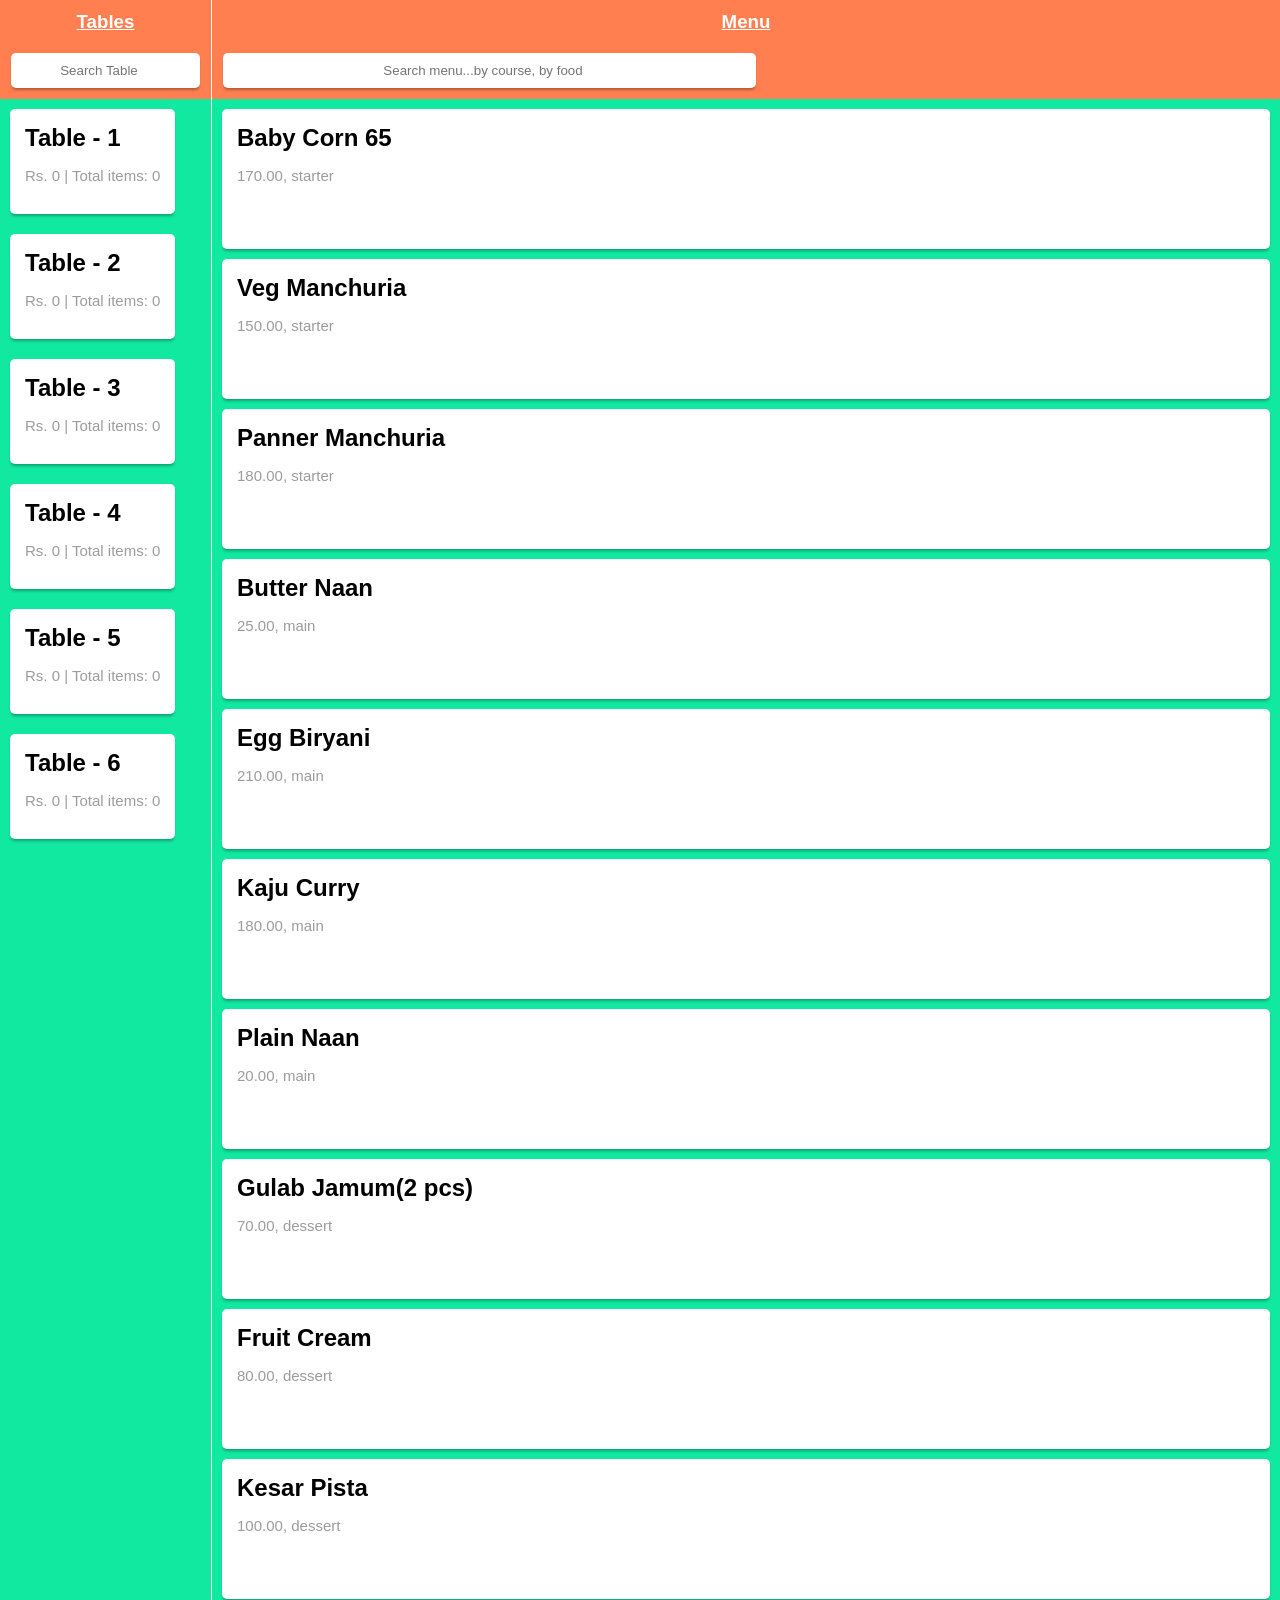
<file: index.html>
<!DOCTYPE html>

<html lang="en">

<head>

    <meta charset="UTF-8">
    <meta http-equiv="X-UA-Compatible" content="IE=edge">
    <meta name="viewport" content="width=device-width, initial-scale=1.0">
    <title>Zemoso Restaurant</title>

    <link href="app/css/style.css" rel="stylesheet">

    <link href="https://fonts.googleapis.com/icon?family=Material+Icons" rel="stylesheet">
   
</head>

<body onload="page_load()">

    <div id="tables">
        
        <div id="header">
            <h3>Tables</h3> 

            <input type="search" id="table_search" oninput = "search_table()" placeholder="Search Table">
        
        </div>

        <div class="left-section">
            <div class="table_list">

                <!-- Table List -->
                
            </div>
        </div>
    </div>

    <div id="menu">
        <div id="header">
            <h3>Menu</h3>

            <input type="search" id='item_search' oninput="search_item()" placeholder="Search menu...by course, by food">
        </div>

        <div class="menu_list">

            <!-- Menu List -->

        </div>

    </div>

    <div id="modal" class="modal">
        <div class="modal-content">

            <div id="modal-close">
                <button onclick="closeModal()" id="button-close">X</button>
            </div>

            <div id="modal-table-name">

            </div>

            <div>
                
                <table id="table-info-items">
                
                </table>

                <div id="modal-footer">

                </div>

                <div id="generate-bill">

                </div>

            </div>
        </div>
    </div>
   

    <script src="app/script/script.js"></script>

</body>

</html>
</file>
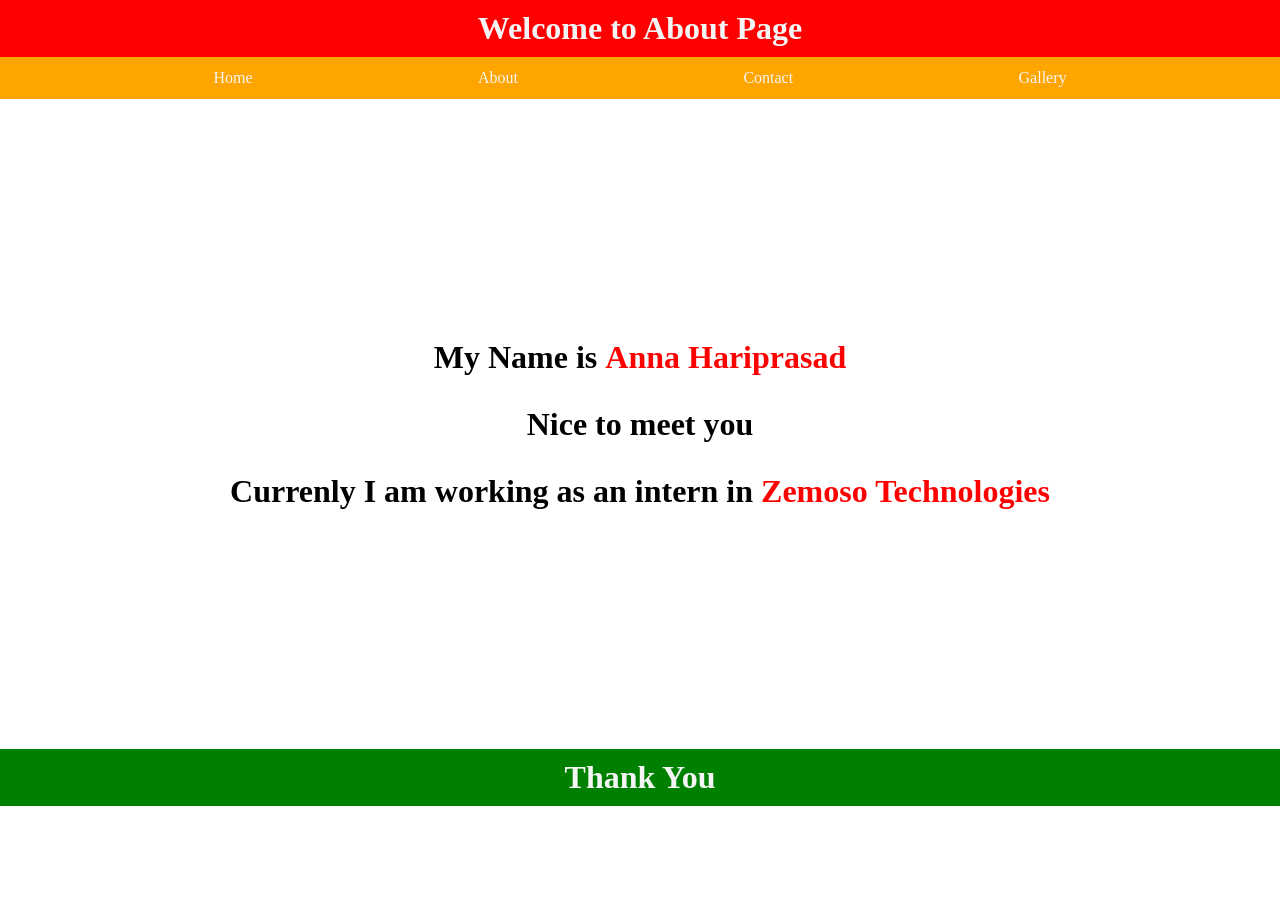
<file: about.html>
<!DOCTYPE html>

<html>
    <head>

        <title>About</title>
        <link href="./style.css" rel="stylesheet">

    </head>

    <body>
        
    <header>
        <h1>Welcome to About Page</h1>
        <nav class="navbar">
            <div class="item"><a href="./index.html">Home</a></div>
            <div class="item"><a href="./about.html">About</a></div>
            <div class="item"><a href="./contact.html">Contact</a></div>
            <div class="item"><a href="./gallery.html">Gallery</a></div>
        </nav>
    </header>

    <main>
        <div class="info">
           <h1>My Name is <span id="name">Anna Hariprasad</span></h1>
           <h1>Nice to meet you</h1>
           <h1>Currenly I am working as an intern in <span id="name">Zemoso Technologies</span></h1>
        </div>
    </main>

    <footer>
        <h1>Thank You</h1>
    </footer>

    </body>

</html>
</file>
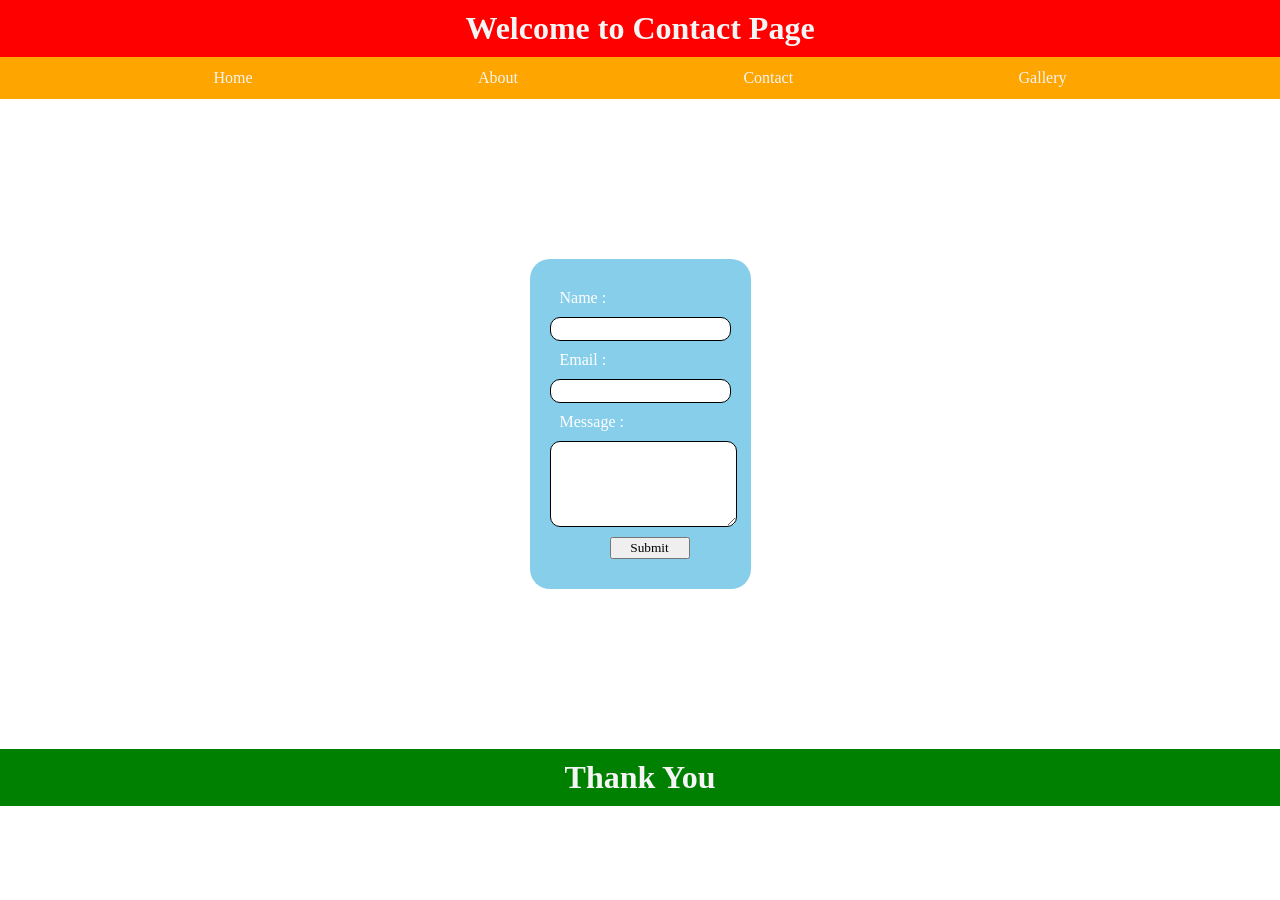
<file: contact.html>
<!DOCTYPE html>

<html>
    <head>

        <title>Contact</title>
        <link href="./style.css" rel="stylesheet">

    </head>

    <body>
        
    <header>
        <h1>Welcome to Contact Page</h1>
        <nav class="navbar">
            <div class="item"><a href="./index.html">Home</a></div>
            <div class="item"><a href="./about.html">About</a></div>
            <div class="item"><a href="./contact.html">Contact</a></div>
            <div class="item"><a href="./gallery.html">Gallery</a></div>
        </nav>
    </header>

    <main>
        <div class="details">

           <form>

               <label for="name">Name : </label>
               <input type="text" required>
               
               <label for="email"e>Email : </label>
               <input type="email" required>
               
               <label for="message">Message : </label>
               <textarea required></textarea>

              <button type="submit" class="submit">Submit</button>

            </form>

        </div>
    </main>

    <footer>
        <h1>Thank You</h1>
    </footer>

    </body>

</html>
</file>
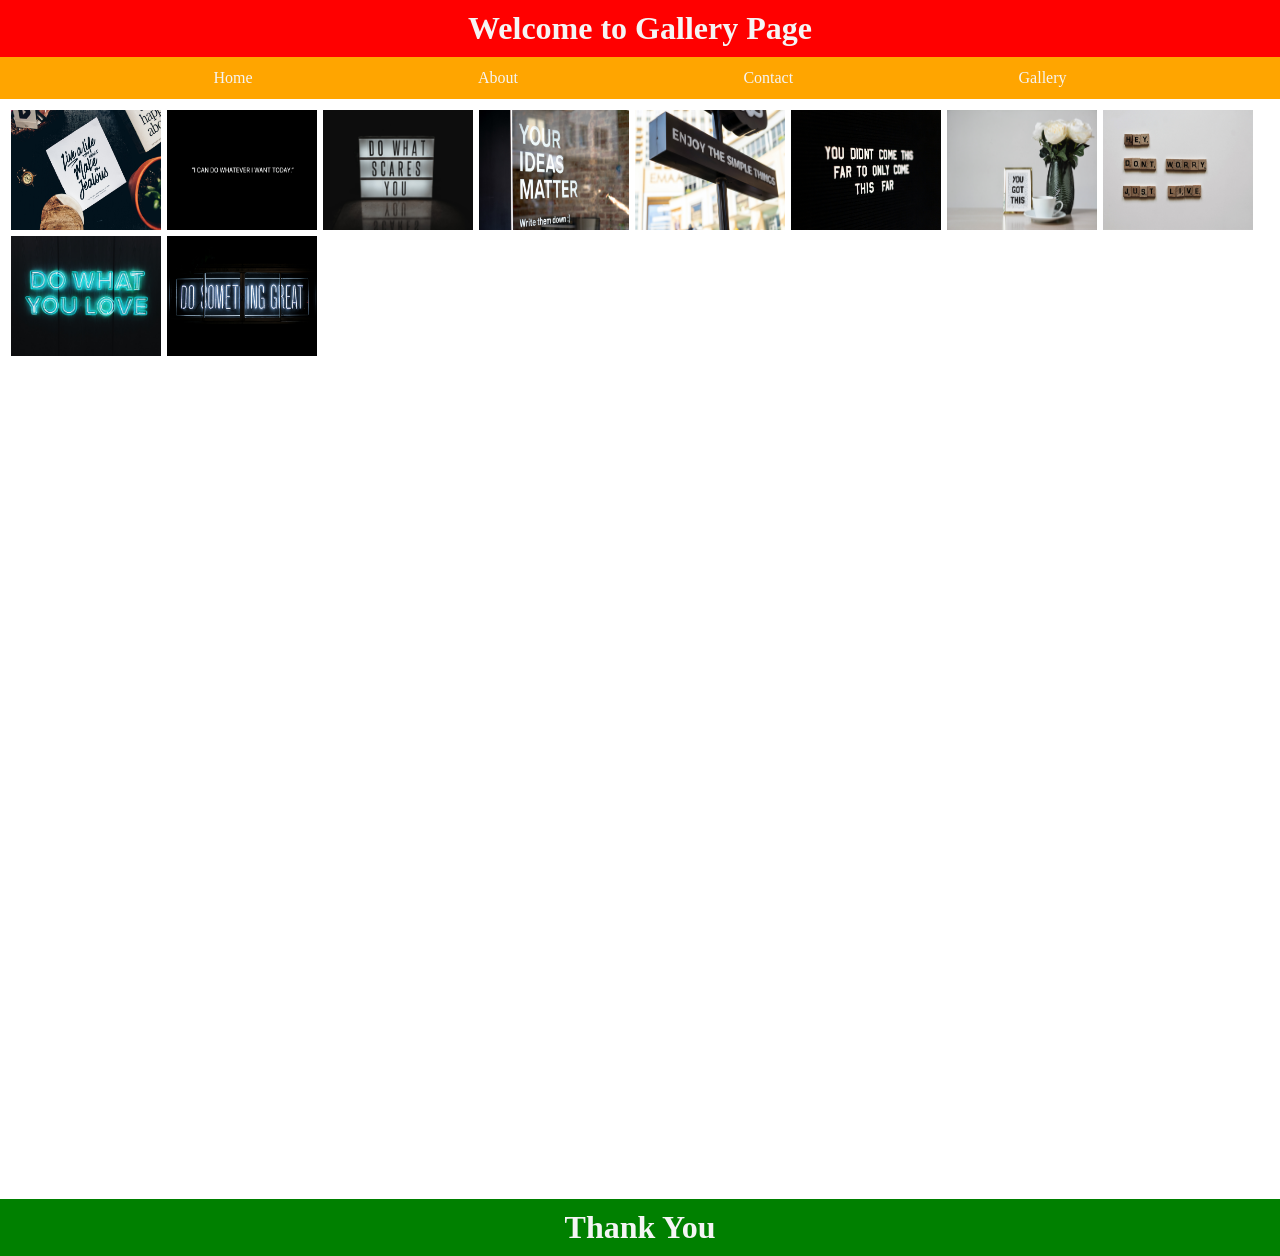
<file: gallery.html>
<!DOCTYPE html>

<html>
    <head>

        <title>Gallery</title>
        <link href="./style.css" rel="stylesheet">

    </head>

    <body>
        
    <header>
        <h1>Welcome to Gallery Page</h1>
        <nav class="navbar">
            <div class="item"><a href="./index.html">Home</a></div>
            <div class="item"><a href="./about.html">About</a></div>
            <div class="item"><a href="./contact.html">Contact</a></div>
            <div class="item"><a href="./gallery.html">Gallery</a></div>
        </nav>
    </header>

    <main class="gallery">
        <div class="images">

            <img src="./images/1.jpg" alt="pic-1">
            <img src="./images/2.jpg" alt="pic-2">
            <img src="./images/3.jpg" alt="pic-3">
            <img src="./images/4.jpg" alt="pic-4">
            <img src="./images/5.jpg" alt="pic-5">
            <img src="./images/6.jpg" alt="pic-6">
            <img src="./images/7.jpg" alt="pic-7">
            <img src="./images/8.jpg" alt="pic-8">
            <img src="./images/9.jpg" alt="pic-9">
            <img src="./images/10.jpg" alt="pic-10">
            

        </div>
    </main>

    <footer>
        <h1>Thank You</h1>
    </footer>

    </body>

</html>
</file>
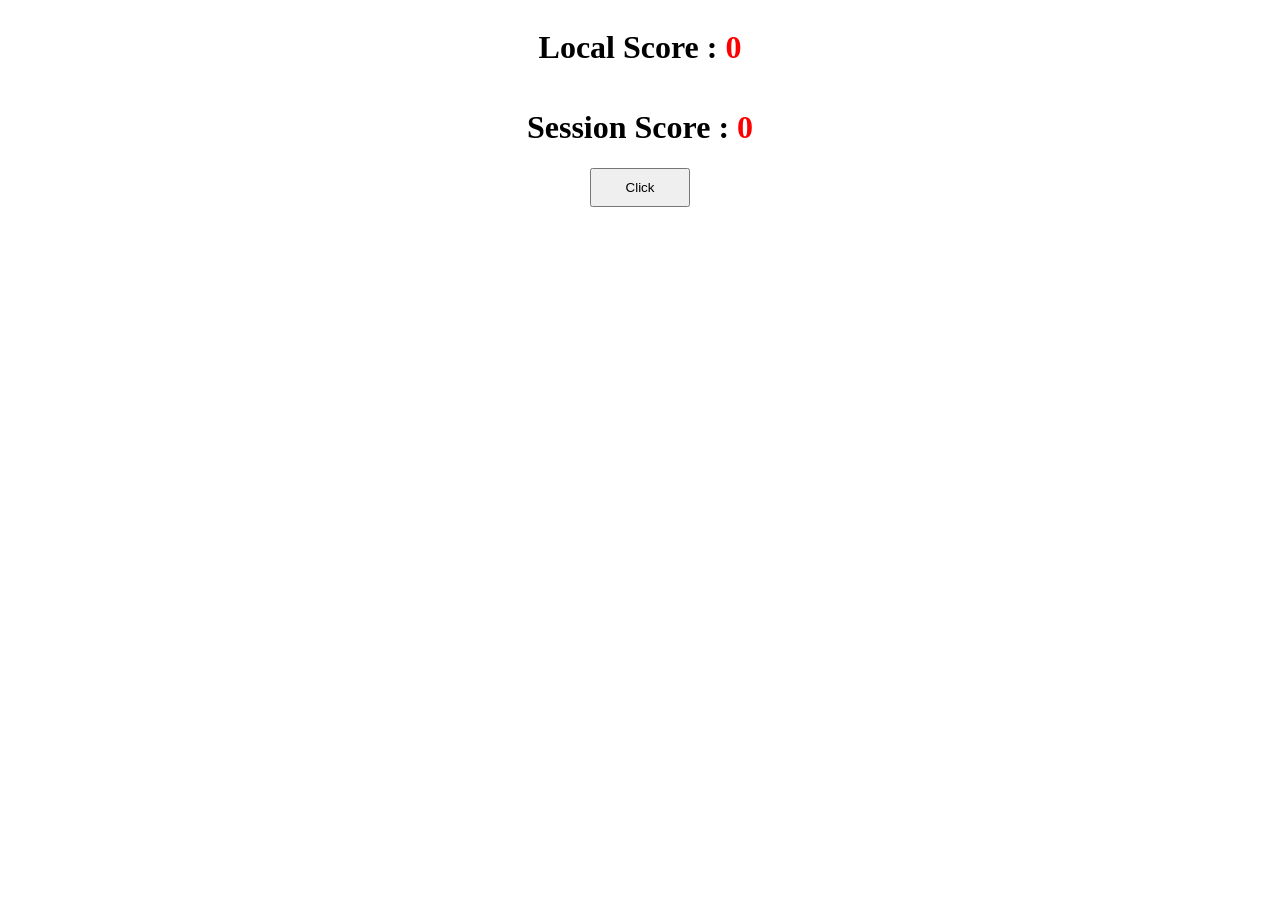
<file: JavaScript Assignments/JS_Assignment-4.html>
<!-- Create a simple application which displays two counts:
Local Score, Session Score and a button to increment these counts. 
Local score must persist in Local Storage and Session score must persist 
in Session Storage and must reset on closing the session. -->

<!DOCTYPE html>

<html>
    <head>
        <title>Local & Session Storage</title>

        <style>

            .scores{
                display: flex;
                justify-content: center;
                align-items: center;
                flex-direction: column;
            }
            
            span{
                color:red;
            }

            button{
                padding:10px;
                width:100px;
            }

        </style>
    </head>

    <body>

        <div class="scores">

            <h1>Local Score : <span id="localCount">0</span></h1>
            <h1>Session Score : <span id="sessionCount">0</span></h1>
        
            <button type="submit" id="click">Click</button>    
        </div>

        <script>
            
        let localCount = document.querySelector('#localCount');
        let sessionCount = document.querySelector('#sessionCount');
        let countBtn = document.querySelector('#click');
        
        let localScore = parseInt(localStorage.getItem('localScore')) || 0 ;
        localCount.textContent = localScore;


        let sessionScore = parseInt(sessionStorage.getItem('sessionScore')) || 0 ;
        sessionCount.textContent = sessionScore;

        //localStorage.clear();
        //localCount.textContent = 0;
        
        countBtn.addEventListener('click', () => {

            localScore++;
            sessionScore++;

            localCount.textContent = localScore;
            sessionCount.textContent = sessionScore;

            
            localStorage.setItem('localScore', localScore);
            sessionStorage.setItem('sessionScore', sessionScore);

        });

        </script>
    </body>
</html>
</file>
<file: app/css/style.css>
*{
    margin:0;
    padding:0;
    font-family: arial,sans-serif;
}

body{
    display: grid;
    grid-template-columns: auto 4fr;
    column-gap:0px;
    justify-content: left;
    z-index: 0;
    background-color: rgb(17, 233, 161);
}

/* #tables, #menu{
   background-color: rgb(17, 233, 161); 
}  */

#tables{
   border-right: 1px solid white;
}



/* .menu_list{
    
}  */

.table_list{
  display: flex;
  flex-direction: column;
  width:inherit;
}

.left-section{
    /* display: flex; */
    height:90vh;
    /* width:auto; */
    position: fixed;
    overflow: scroll;
}

.left-section::-webkit-scrollbar {
    display: none; 
}

#header{
  position: sticky;
  top:0;
  background-color: coral;
  margin:0px;
  padding:1px;
  color:white;
}


.table,.item{
    background-color: white;
    padding:15px;
    margin:10px;
    border-radius: 5px;
    box-shadow: 0 3px 3px -1px rgba(0, 0, 0, 0.3);
    cursor: pointer;
}

.item:hover, .table:hover{
    background-color: black;
    color: white;
    transition: 1s;
}

.item p{
    padding: 5px 2;
    margin-bottom: 35px;
}

h3,input{
    text-align : center;
    margin:10px;
}

h3{
    text-decoration: underline;
}

input{
    padding : 10px;
    border:none;
    box-shadow: 0 3px 3px -1px rgba(0, 0, 0, 0.3);
    border-radius: 5px;
}

input:focus-visible{
    outline:none;
}

#item_search{
    width:50%;
}

p{
    padding:15px 0px;
    font-size: 15px;
    color: rgb(156, 156, 156);
}

.modal {
    display: none;
    position: fixed; 
    z-index: 1; 
    padding-top: 100px; 
    left: 0;
    top: 0;
    width: 100%; 
    height: 100%; 
    overflow: auto; 
    /* background-color: rgb(0, 0, 0); */
    background-color: rgba(0, 0, 0, 0.4);    
}

.modal-content {
    background-color: #fefefe;
    margin: auto;
    padding: 20px;
    padding-top: 10px;
    border: 1px solid #888;
    width: 50%;
    border-radius:10px;
    overflow: auto;
}

#modal-close {
    background-color: paleturquoise;
    margin-top: -10px;
    margin-left: -20px;
    margin-right: -20px;
    padding: 10px;
    text-align: right;
    border-top-left-radius: 10px;
    border-top-right-radius: 10px;
}


#modal-close button {
    background-color: paleturquoise;
    padding: 0.5rem;
    border: none;
    color: black;
    font-weight: bold;
    border-radius: 10px;
    cursor: pointer;
}

.change {
    background-color: white;
    box-shadow: none;
    cursor: pointer;
}
  
#modal-table-name {
    text-align: left;
    padding:10px;
}

.change {
    background-color: white;
    box-shadow: none;
    border: none;
    padding: 0 10px;
}

#modal-footer {
    margin-top: 2px;
    text-align: center;
    padding:10px;
}


#generate-bill{
    text-align: right;
}

#generate-bill button {
    padding: 10px;
    border: none;
    /* color: #dc3545; */
    font-weight: bold;
    border-radius: 5px;
    background-color: white;
    border: 1px solid black;
    cursor: pointer;
}

#delete_button{
    cursor : pointer;
    padding:5px;
    /* border-radius: 5px; */
    border:none;
    background-color:white;
    color:red;
}

table,
th,
td {
  /* border: 1px solid black; */
  padding: 5px;
}

table {
  width: 100%;
  border-collapse: collapse;
  text-align: left;
}


td:first-child {
  width: 10%;
}
td:nth-child(3) {
  width: 20%;
}
td:last-child {
  width: 10%;
}

@media screen and (max-width: 700px) {

.left-section{
    max-height:150vh;
}

#table-info {
    font-size: 60%;
    width: 10%;
}

#table-box {
    word-wrap: break-word;
    max-width: 80%;
    margin-top: 0.5rem;
    padding: 0;
    text-align: left;
    border: 1px solid black;
}

table {
    width:fit-content;
}

#item_search{
    width:auto;
}
.modal {
    padding-top: 50px;
}

.modal-content {
    margin: 0;
    width:auto;
}

td:nth-child(3) {
    width: 10%;
}

}
</file>
<file: style.css>
*{
    margin : 0px;
    font-family: cursive;
    color:whitesmoke;
}

.navbar{
    display: flex;
    justify-content: space-evenly;
    background-color:orange;
    margin-top: 0;
}

header h1{
    text-align: center;
    background-color: red;
    margin-bottom: 0;
    padding:10px;
}
.item{
    margin:10px;
    padding: 2px; 
}
.item a{
    text-decoration: none;
}

main{
    display:flex;
    justify-content: center;
    align-items: center;
    padding:10px;
    height:70vh;
}

.greetings h1{
    font-family: helvetica;
    background-color: blue;
    letter-spacing: 2px;
    word-spacing: 20px;
    padding:30px;
    border-radius: 10px;
}

.info h1{
    color:black;
    text-align : center;
    padding : 15px;
}


.details form{
    display: flex;
    flex-direction: column;
    padding:20px;
    background-color: skyblue;   
    border-radius: 20px;
}

.details form label{
    color:white;
    margin:5px;
    padding: 5px;
}

.details form textarea{
    width:100%;
    height: 80px;
    color:black;
    border: 1px solid black;
    border-radius: 10px;
}

.details form input{
    color : black;
    border: 1px solid black;
    border-radius: 10px;
    height:20px;
}

.submit{
    margin:10px;
    color:black;
    border: 1px solid black
    border-radius: 20px;
    width:80px;
    position:relative;
    left:50px;
}


.gallery {
   display:flex;
   flex-flow: column wrap;
   height: 120vh;
   justify-content: flex-start;
}


.images img{
    height:120px;
    width:150px;
    padding:1px;
}

#name{
    color : red;
    font-family: papyrus;
}

footer{
    background-color: green;
    text-align: center;
    padding: 10px;
}

.item a:hover{
    background-color: white;
    color:black;
    padding:10px;
    border-radius: 2px;
    transition: all 0.2s;
}
</file>
